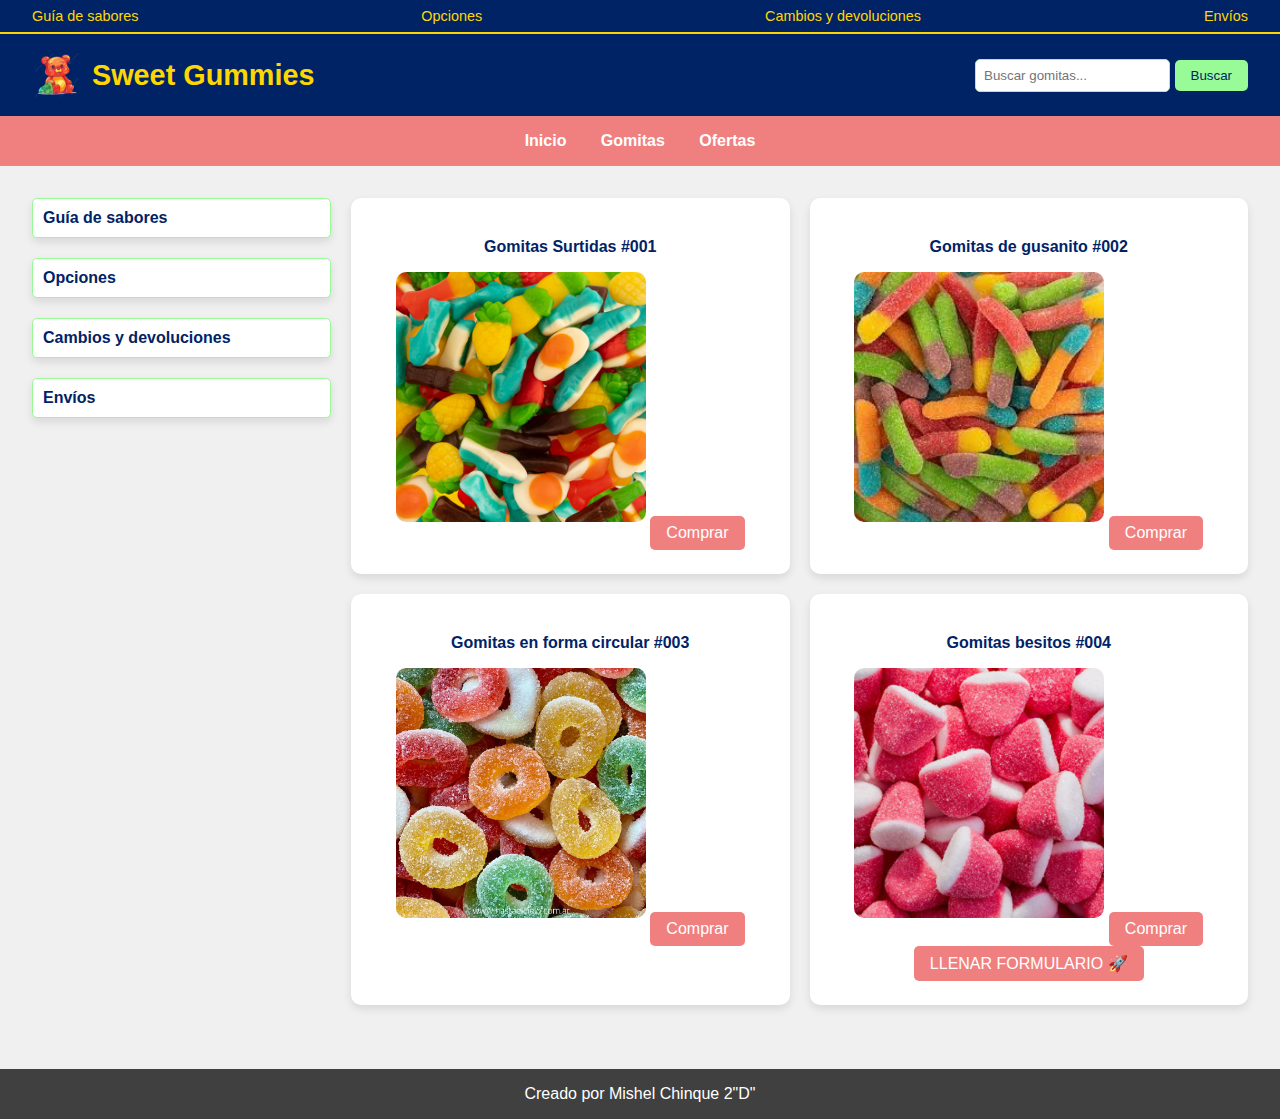
<file: index.html>
<!DOCTYPE html>
<html lang="es">

<head>
    <meta charset="UTF-8">
    <meta name="viewport" content="width=device-width, initial-scale=1.0">
    <title>Venta de Gomitas</title>
    <style>
        body {
            background-color: #F0F0F0;
            color: #404040;
            font-family: 'Arial', sans-serif;
            margin: 0;
            padding: 0;
        }

        .top-header {
            background-color: #002366;
            font-size: 0.9rem;
            padding: 0.5rem 2rem;
            color: #FFFFFF;
            border-bottom: 2px solid #FFD700;
            display: flex;
            justify-content: space-between;
        }

        .top-header .menu {
            position: relative;
        }

        .top-header .menu-title {
            cursor: pointer;
            color: #FFD700;
            text-decoration: none;
        }

        .top-header .menu-content {
            display: none;
            position: absolute;
            left: 0;
            background-color: #002366;
            border: 1px solid #FFD700;
            border-radius: 5px;
            padding: 10px;
            z-index: 10;
        }

        .top-header .menu-content a {
            display: block;
            color: #FFD700;
            text-decoration: none;
            padding: 5px 10px;
        }

        .top-header .menu-content a:hover {
            color: #98FB98;
        }

        .top-header .menu:hover .menu-content {
            display: block;
        }

        header {
            background-color: #002366;
            color: #FFFFFF;
            display: flex;
            justify-content: space-between;
            align-items: center;
            padding: 1rem 2rem;
            box-shadow: 0 4px 6px rgba(0, 0, 0, 0.2);
        }

        .logo {
            display: flex;
            align-items: center;
        }

        .logo img {
            width: 50px;
            height: 50px;
            margin-right: 10px;
        }

        .logo span {
            font-size: 1.8rem;
            font-weight: bold;
            color: #FFD700;
        }

        .form-container input[type="text"] {
            padding: 0.5rem;
            border: 1px solid #98FB98;
            border-radius: 5px;
        }

        .form-container input[type="submit"] {
            padding: 0.5rem 1rem;
            background-color: #98FB98;
            color: #002366;
            border: none;
            border-radius: 5px;
            cursor: pointer;
        }

        .form-container input[type="submit"]:hover {
            background-color: #FFD700;
        }

        nav {
            background-color: #F08080;
            padding: 1rem;
            text-align: center;
        }

        nav a {
            margin: 0 15px;
            color: #FFFFFF;
            text-decoration: none;
            font-weight: bold;
        }

        nav a:hover {
            color: #FFD700;
            text-decoration: underline;
        }

        main {
            padding: 2rem;
            display: flex;
            flex-direction: row;
            gap: 20px;
        }

        .sidebar {
            flex: 1;
            display: flex;
            flex-direction: column;
            gap: 20px;
        }

        .sidebar .menu {
            background-color: #FFFFFF;
            border: 1px solid #98FB98;
            border-radius: 5px;
            padding: 10px;
            box-shadow: 0 4px 8px rgba(0, 0, 0, 0.1);
        }

        .sidebar .menu-title {
            cursor: pointer;
            font-weight: bold;
            color: #002366;
        }

        .sidebar .menu-content {
            display: none;
            margin-top: 10px;
        }

        .sidebar .menu:hover .menu-content {
            display: block;
        }

        .content {
            flex: 3;
            display: flex;
            flex-wrap: wrap;
            gap: 20px;
        }

        .producto {
            background-color: #FFFFFF;
            padding: 1.5rem;
            border-radius: 10px;
            text-align: center;
            flex: 1 1 calc(45% - 20px);
            box-shadow: 0 4px 8px rgba(0, 0, 0, 0.1);
            transition: transform 0.2s;
        }

        .producto:hover {
            transform: translateY(-5px);
        }

        .producto img {
            width: 100%;
            max-width: 250px;
            height: auto;
            margin-bottom: 1rem;
            border-radius: 10px;
        }

        .producto p {
            color: #002366;
            font-weight: bold;
        }

        .producto button {
            padding: 0.5rem 1rem;
            background-color: #F08080;
            color: #FFFFFF;
            border: none;
            border-radius: 5px;
            cursor: pointer;
            font-size: 1rem;
        }

        .producto button:hover {
            background-color: #FFD700;
            color: #000000;
        }
        

        footer {
            text-align: center;
            padding: 1rem;
            background-color: #404040;
            color: #FFFFFF;
            margin-top: 2rem;
        }

        footer p {
            margin: 0;
        }
    </style>
</head>

<body>
    <div class="top-header">
        <div class="menu">
            <span class="menu-title">Guía de sabores</span>
            <div class="menu-content">
                <a href="#">Lista de sabores</a>
                <a href="#">Combos sugeridos</a>
            </div>
        </div>
        <div class="menu">
            <span class="menu-title">Opciones</span>
            <div class="menu-content">
                <a href="#">Personalización</a>
                <a href="#">Ayuda</a>
            </div>
        </div>
        <div class="menu">
            <span class="menu-title">Cambios y devoluciones</span>
            <div class="menu-content">
                <a href="#">Política</a>
                <a href="#">Preguntas frecuentes</a>
            </div>
        </div>
        <div class="menu">
            <span class="menu-title">Envíos</span>
            <div class="menu-content">
                <a href="#">Rastreo</a>
                <a href="#">Zonas de entrega</a>
            </div>
        </div>
    </div>

    <header>
        <div class="logo">
            <img src="pngtree-gummy-bear-clipart-cute-stuffed-bear-with-ball-of-jujube-candy-png-image_11054329.png" alt="Logo">
            <span>Sweet Gummies</span>
        </div>
        <div class="form-container">
            <form action="#" method="get">
                <input type="text" name="buscar" id="buscar" placeholder="Buscar gomitas...">
                <input type="submit" value="Buscar">
            </form>
        </div>
    </header>

    <nav>
        <a href="#">Inicio</a>
        <a href="#">Gomitas</a>
        <a href="#">Ofertas</a>
    </nav>

    <main>
        <div class="sidebar">
            <div class="menu">
                <span class="menu-title">Guía de sabores</span>
                <div class="menu-content">
                    <a href="#">Lista de sabores</a>
                    <a href="#">Combos sugeridos</a>
                </div>
            </div>
            <div class="menu">
                <span class="menu-title">Opciones</span>
                <div class="menu-content">
                    <a href="#">Personalización</a>
                    <a href="#">Ayuda</a>
                </div>
            </div>
            <div class="menu">
                <span class="menu-title">Cambios y devoluciones</span>
                <div class="menu-content">
                    <a href="#">Política</a>
                    <a href="#">Preguntas frecuentes</a>
                </div>
            </div>
            <div class="menu">
                <span class="menu-title">Envíos</span>
                <div class="menu-content">
                    <a href="#">Rastreo</a>
                    <a href="#">Zonas de entrega</a>
                </div>
            </div>
        </div>
        <div class="content">
            <div class="producto">
                <p>Gomitas Surtidas #001</p>
                <img src="09080227_04.jpg" alt="Gomitas 1">
                <button>Comprar</button>
            </div>

            <div class="producto">
                <p>Gomitas de gusanito #002</p>
                <img src="images.jpeg" alt="Gomitas 2">
                <button>Comprar</button>
            </div>
            <div class="content">
                <div class="producto">
                    <p>Gomitas en forma circular #003</p>
                    <img src="gumi.jpeg" alt="Gomitas 1">
                    <button>Comprar</button>
                </div>
    
                <div class="producto">
                    <p>Gomitas besitos #004</p>
                    <img src="besos_de_frutilla_fini-foto-2__12660.jpg" alt="Gomitas 2">
                    <button>Comprar</button>
                    <body>
                        <button class="btn-dinamico" onclick="window.location.href='index2.html'">
                        LLENAR FORMULARIO 🚀
                        </button>
                </body>
                </div>
            </div>
        </div>
    </main>

    <footer>
        <p>Creado por Mishel Chinque 2"D"</p>
    </footer>
</body>

</html>
</file>
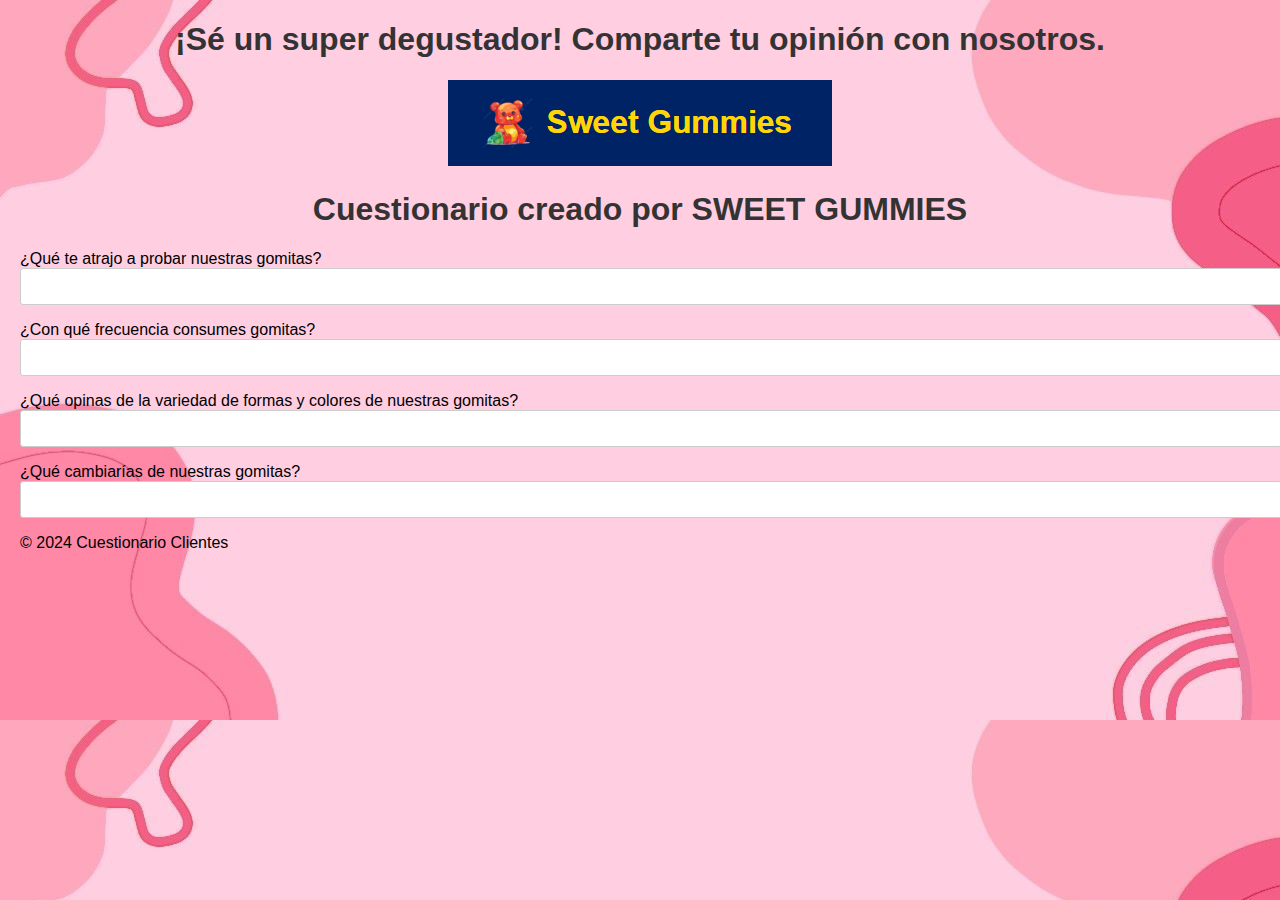
<file: index2.html>
<!DOCTYPE html>
<html>
    <head>
        <title>Cuestionario</title>
        <link rel="stylesheet" href="cuestionario.css">
    </head>
    <body>
        
        <h1>¡Sé un super degustador! Comparte tu opinión con nosotros.</h1>
            <center><img src="icon.png" alt="zi"></center>
        <h1>Cuestionario creado por SWEET GUMMIES</h1>
            <p><label for="PROBAR">¿Qué te atrajo a probar nuestras gomitas? 
                <input type="text" id="probar gomitas"/></label></p>
            <p><label for="Frecuencia">¿Con qué frecuencia consumes gomitas?
                <input type="text" id="frecuencia"/></label></p>
            <p><label for="Opinión">¿Qué opinas de la variedad de formas y colores de nuestras gomitas?
                <input type="text" id="opinión"/></label></p>
            <p><label for="Cambio">¿Qué cambiarías de nuestras gomitas? 
                <input type="text" id="Cambio"/></label></p>
                <footer>
                    <p>&copy; 2024 Cuestionario Clientes</p>
                </footer>

        </form>
    </body>
</html>
</file>
<file: cuestionario.css>
body {
    background-image:url(cuestionario.jpg);
    background-size: cover;
    font-family: Arial, sans-serif;
    margin: 20px;
  }
  
  form {
    max-width: 500px;
    margin: 0 auto;
    padding: 20px;
    border: 1px solid #ccc;
    border-radius: 5px;
  }
  
  label {
    display: block;
    margin-bottom: 5px;
  }
  
  input[type="text"] {
    width: 100%;
    padding: 10px;
    border: 1px solid #ccc;
    border-radius: 3px;
  }
  
  h1 {
    text-align: center;
    color: #333;
  }
</file>
